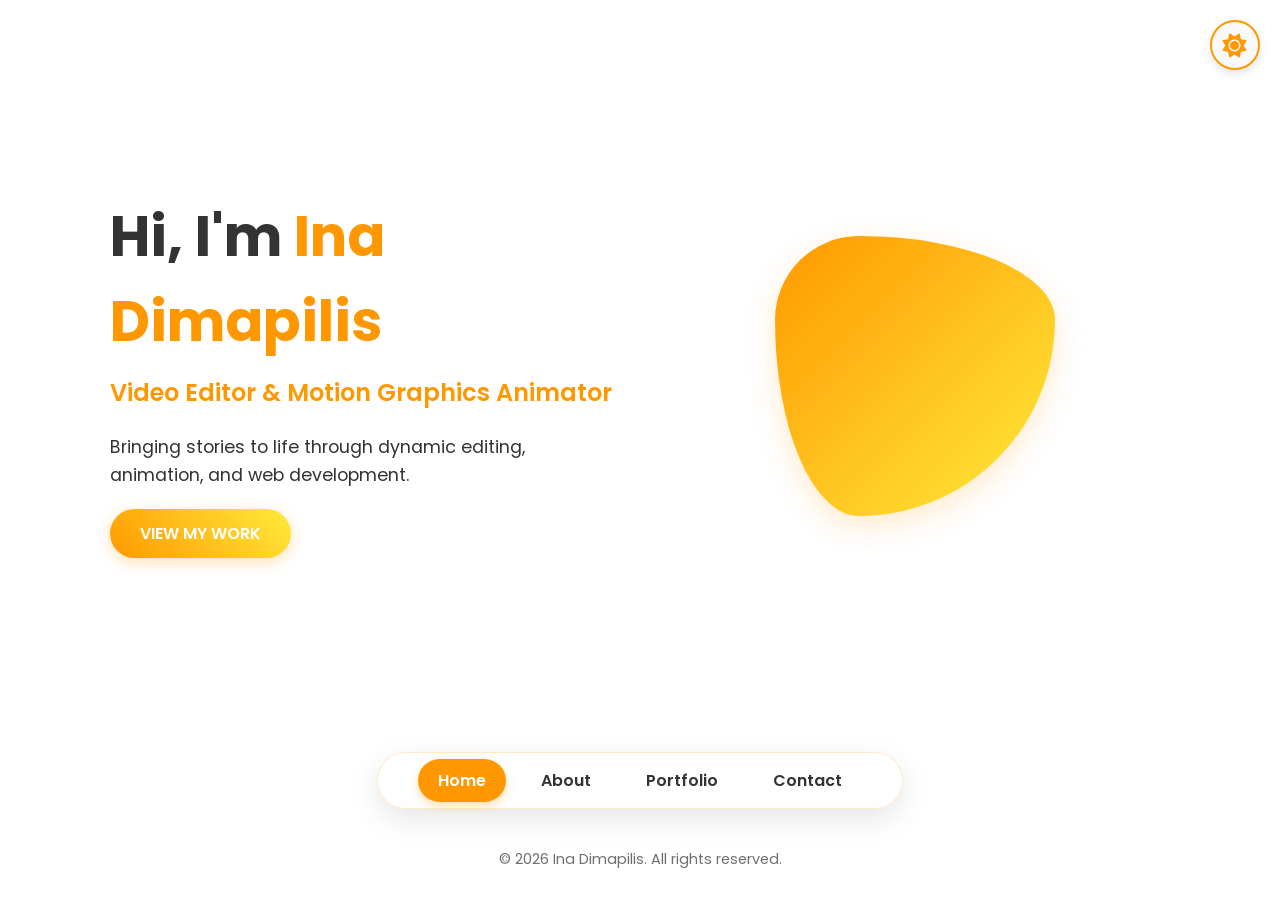
<file: index.html>
<!DOCTYPE html>
<html lang="en" data-theme="light">
<head>
    <meta charset="UTF-8">
    <meta name="viewport" content="width=device-width, initial-scale=1.0">
    <title>Home - Ina Dimapilis</title>
    <link rel="stylesheet" href="css/style.css">
    <!-- Font Awesome for icons -->
    <link rel="stylesheet" href="https://cdnjs.cloudflare.com/ajax/libs/font-awesome/6.4.0/css/all.min.css">
</head>
<body>
    <div class="theme-toggle">
        <button id="theme-btn" aria-label="Toggle Theme">
            <i class="fas fa-sun" id="sun-icon"></i>
            <i class="fas fa-moon" id="moon-icon" style="display:none;"></i>
        </button>
    </div>

    <main>
        
<section class="hero">
    <div class="hero-content fade-in">
        <h1 class="animate-title">Hi, I'm <span class="highlight">Ina Dimapilis</span></h1>
        <p class="subtitle typing-effect">Video Editor & Motion Graphics Animator</p>
        <p>Bringing stories to life through dynamic editing, animation, and web development.</p>
        <a href="portfolio.html" class="cta-btn pulse-anim">View My Work</a>
    </div>
    <div class="hero-graphic float-anim">
        <!-- Interactive Animated Shape -->
        <div class="interactive-shape" title="Click me!"></div>
    </div>
</section>

    </main>

    <nav class="bottom-nav">
        <ul>
            <li><a href="index.html" class="active">Home</a></li>
            <li><a href="about.html" class="">About</a></li>
            <li><a href="portfolio.html" class="">Portfolio</a></li>
            <li><a href="contact.html" class="">Contact</a></li>
        </ul>
    </nav>

    <footer>
        <p>&copy; 2026 Ina Dimapilis. All rights reserved.</p>
    </footer>

    <script src="javascript/script.js"></script>
</body>
</html>
</file>
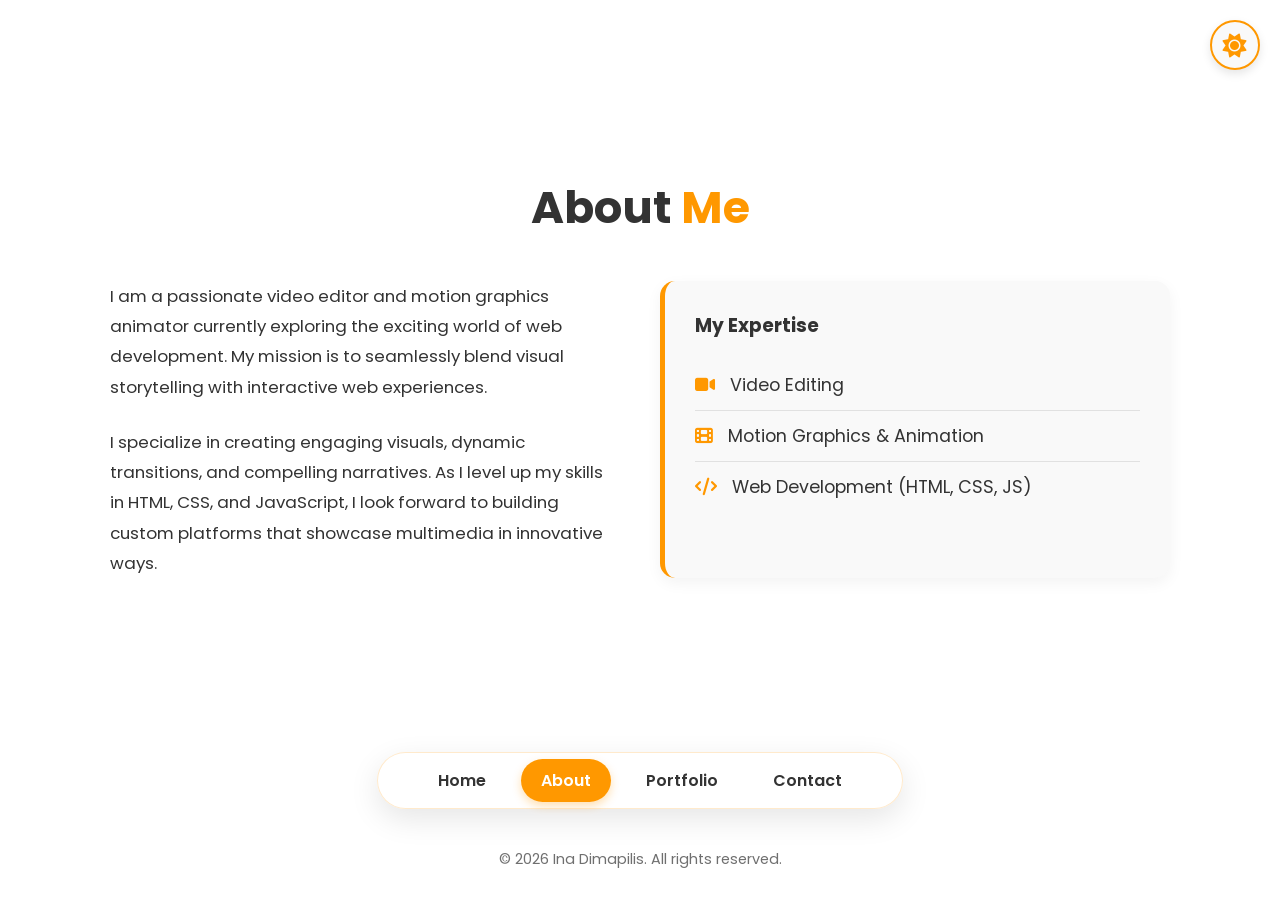
<file: about.html>
<!DOCTYPE html>
<html lang="en" data-theme="light">
<head>
    <meta charset="UTF-8">
    <meta name="viewport" content="width=device-width, initial-scale=1.0">
    <title>About - Ina Dimapilis</title>
    <link rel="stylesheet" href="css/style.css">
    <!-- Font Awesome for icons -->
    <link rel="stylesheet" href="https://cdnjs.cloudflare.com/ajax/libs/font-awesome/6.4.0/css/all.min.css">
</head>
<body>
    <div class="theme-toggle">
        <button id="theme-btn" aria-label="Toggle Theme">
            <i class="fas fa-sun" id="sun-icon"></i>
            <i class="fas fa-moon" id="moon-icon" style="display:none;"></i>
        </button>
    </div>

    <main>
        
<section class="page-content slide-up">
    <h2>About <span class="highlight">Me</span></h2>
    <div class="about-grid">
        <div class="about-text">
            <p>I am a passionate video editor and motion graphics animator currently exploring the exciting world of web development. My mission is to seamlessly blend visual storytelling with interactive web experiences.</p>
            <br>
            <p>I specialize in creating engaging visuals, dynamic transitions, and compelling narratives. As I level up my skills in HTML, CSS, and JavaScript, I look forward to building custom platforms that showcase multimedia in innovative ways.</p>
        </div>
        <div class="skills">
            <h3>My Expertise</h3>
            <ul>
                <li><i class="fas fa-video highlight"></i> Video Editing</li>
                <li><i class="fas fa-film highlight"></i> Motion Graphics & Animation</li>
                <li><i class="fas fa-code highlight"></i> Web Development (HTML, CSS, JS)</li>
            </ul>
        </div>
    </div>
</section>

    </main>

    <nav class="bottom-nav">
        <ul>
            <li><a href="index.html" class="">Home</a></li>
            <li><a href="about.html" class="active">About</a></li>
            <li><a href="portfolio.html" class="">Portfolio</a></li>
            <li><a href="contact.html" class="">Contact</a></li>
        </ul>
    </nav>

    <footer>
        <p>&copy; 2026 Ina Dimapilis. All rights reserved.</p>
    </footer>

    <script src="javascript/script.js"></script>
</body>
</html>
</file>
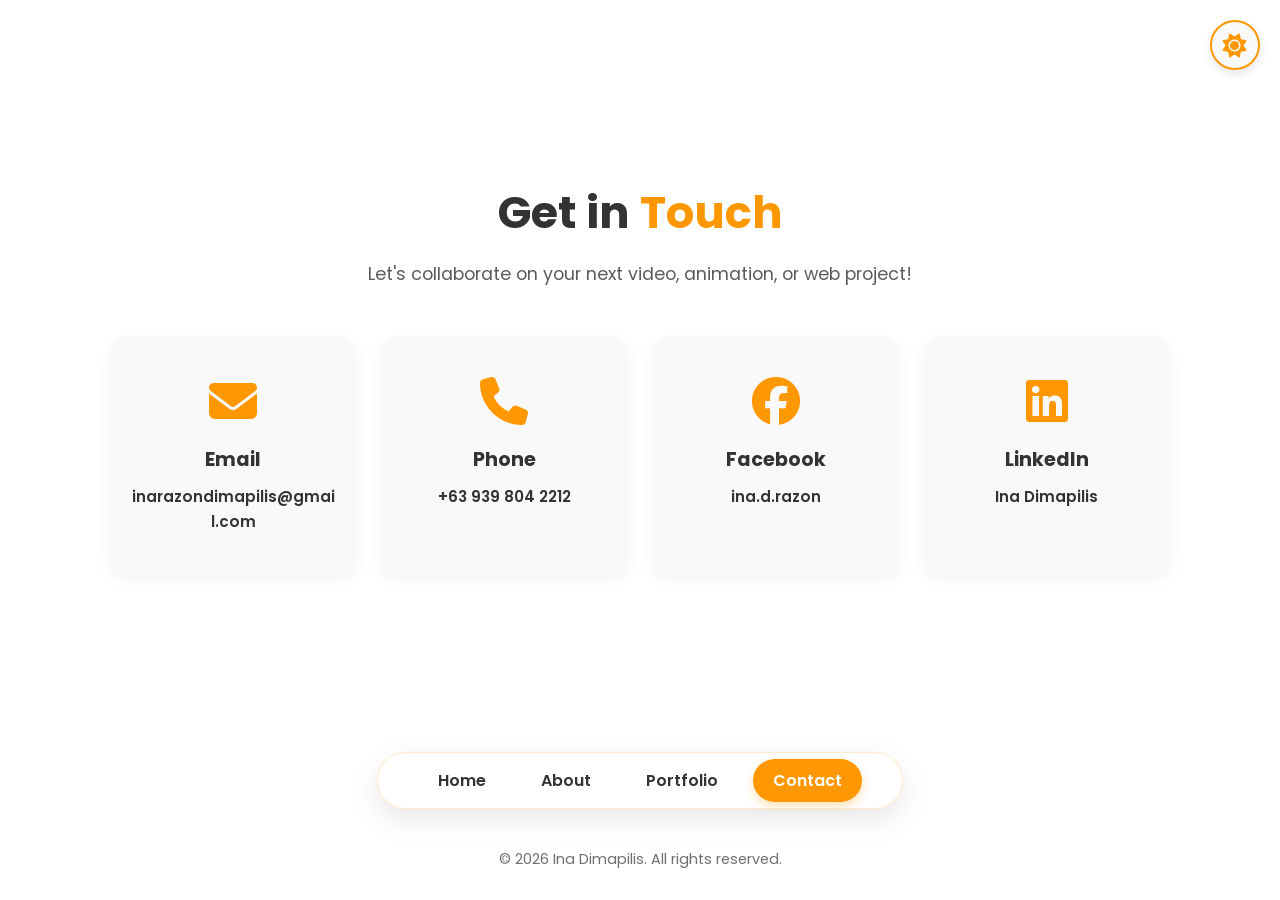
<file: contact.html>
<!DOCTYPE html>
<html lang="en" data-theme="light">
<head>
    <meta charset="UTF-8">
    <meta name="viewport" content="width=device-width, initial-scale=1.0">
    <title>Contact - Ina Dimapilis</title>
    <link rel="stylesheet" href="css/style.css">
    <!-- Font Awesome for icons -->
    <link rel="stylesheet" href="https://cdnjs.cloudflare.com/ajax/libs/font-awesome/6.4.0/css/all.min.css">
</head>
<body>
    <div class="theme-toggle">
        <button id="theme-btn" aria-label="Toggle Theme">
            <i class="fas fa-sun" id="sun-icon"></i>
            <i class="fas fa-moon" id="moon-icon" style="display:none;"></i>
        </button>
    </div>

    <main>
        
<section class="page-content slide-up">
    <h2>Get in <span class="highlight">Touch</span></h2>
    <p>Let's collaborate on your next video, animation, or web project!</p>
    
    <div class="contact-info-container">
        <div class="contact-card">
            <i class="fas fa-envelope"></i>
            <h3>Email</h3>
            <a href="mailto:inarazondimapilis@gmail.com">inarazondimapilis@gmail.com</a>
        </div>
        <div class="contact-card">
            <i class="fas fa-phone"></i>
            <h3>Phone</h3>
            <a href="tel:+639398042212">+63 939 804 2212</a>
        </div>
        <div class="contact-card">
            <i class="fab fa-facebook"></i>
            <h3>Facebook</h3>
            <a href="https://www.facebook.com/ina.d.razon" target="_blank">ina.d.razon</a>
        </div>
        <div class="contact-card">
            <i class="fab fa-linkedin"></i>
            <h3>LinkedIn</h3>
            <a href="https://www.linkedin.com/in/ina-dimapilis-676564393" target="_blank">Ina Dimapilis</a>
        </div>
    </div>
</section>

    </main>

    <nav class="bottom-nav">
        <ul>
            <li><a href="index.html" class="">Home</a></li>
            <li><a href="about.html" class="">About</a></li>
            <li><a href="portfolio.html" class="">Portfolio</a></li>
            <li><a href="contact.html" class="active">Contact</a></li>
        </ul>
    </nav>

    <footer>
        <p>&copy; 2026 Ina Dimapilis. All rights reserved.</p>
    </footer>

    <script src="javascript/script.js"></script>
</body>
</html>
</file>
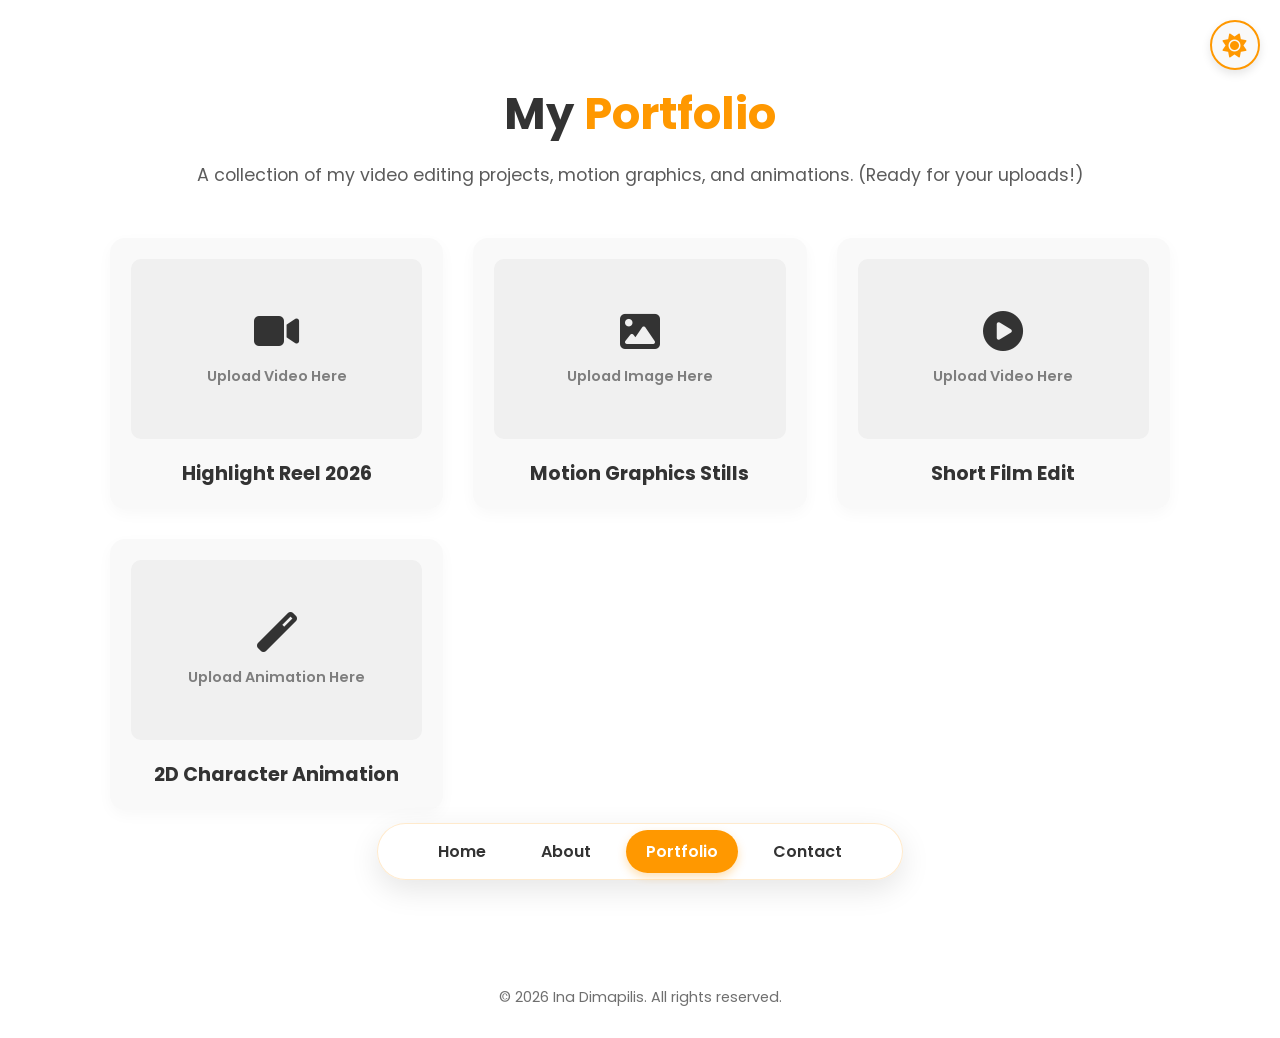
<file: portfolio.html>
<!DOCTYPE html>
<html lang="en" data-theme="light">
<head>
    <meta charset="UTF-8">
    <meta name="viewport" content="width=device-width, initial-scale=1.0">
    <title>Portfolio - Ina Dimapilis</title>
    <link rel="stylesheet" href="css/style.css">
    <!-- Font Awesome for icons -->
    <link rel="stylesheet" href="https://cdnjs.cloudflare.com/ajax/libs/font-awesome/6.4.0/css/all.min.css">
</head>
<body>
    <div class="theme-toggle">
        <button id="theme-btn" aria-label="Toggle Theme">
            <i class="fas fa-sun" id="sun-icon"></i>
            <i class="fas fa-moon" id="moon-icon" style="display:none;"></i>
        </button>
    </div>

    <main>
        
<section class="page-content slide-up">
    <h2>My <span class="highlight">Portfolio</span></h2>
    <p>A collection of my video editing projects, motion graphics, and animations. (Ready for your uploads!)</p>
    
    <div class="gallery">
        <!-- Placeholder for Video 1 -->
        <div class="gallery-item">
            <div class="media-placeholder">
                <i class="fas fa-video"></i>
                <p>Upload Video Here</p>
            </div>
            <h3>Highlight Reel 2026</h3>
        </div>
        <!-- Placeholder for Image 1 -->
        <div class="gallery-item">
            <div class="media-placeholder">
                <i class="fas fa-image"></i>
                <p>Upload Image Here</p>
            </div>
            <h3>Motion Graphics Stills</h3>
        </div>
        <!-- Placeholder for Video 2 -->
        <div class="gallery-item">
            <div class="media-placeholder">
                <i class="fas fa-play-circle"></i>
                <p>Upload Video Here</p>
            </div>
            <h3>Short Film Edit</h3>
        </div>
        <!-- Placeholder for Animation -->
        <div class="gallery-item">
            <div class="media-placeholder">
                <i class="fas fa-magic"></i>
                <p>Upload Animation Here</p>
            </div>
            <h3>2D Character Animation</h3>
        </div>
    </div>
</section>

    </main>

    <nav class="bottom-nav">
        <ul>
            <li><a href="index.html" class="">Home</a></li>
            <li><a href="about.html" class="">About</a></li>
            <li><a href="portfolio.html" class="active">Portfolio</a></li>
            <li><a href="contact.html" class="">Contact</a></li>
        </ul>
    </nav>

    <footer>
        <p>&copy; 2026 Ina Dimapilis. All rights reserved.</p>
    </footer>

    <script src="javascript/script.js"></script>
</body>
</html>
</file>
<file: css/style.css>
@import url('https://fonts.googleapis.com/css2?family=Poppins:wght@300;400;600;700&display=swap');

:root {
    --primary-color: #ff9800; /* Orange */
    --secondary-color: #ffeb3b; /* Yellow */
    --bg-color: #ffffff;
    --text-color: #333333;
    --card-bg: #f9f9f9;
    --nav-bg: rgba(255, 255, 255, 0.85);
    --transition: all 0.3s ease;
}

[data-theme="dark"] {
    --bg-color: #121212;
    --text-color: #e0e0e0;
    --card-bg: #1e1e1e;
    --nav-bg: rgba(18, 18, 18, 0.85);
}

* {
    margin: 0;
    padding: 0;
    box-sizing: border-box;
    font-family: 'Poppins', sans-serif;
}

body {
    background-color: var(--bg-color);
    color: var(--text-color);
    transition: var(--transition);
    display: flex;
    flex-direction: column;
    min-height: 100vh;
}

.highlight {
    color: var(--primary-color);
}

/* Theme Toggle */
.theme-toggle {
    position: fixed;
    top: 20px;
    right: 20px;
    z-index: 1000;
}
#theme-btn {
    background: var(--card-bg);
    border: 2px solid var(--primary-color);
    color: var(--primary-color);
    font-size: 1.5rem;
    cursor: pointer;
    padding: 10px;
    border-radius: 50%;
    width: 50px;
    height: 50px;
    display: flex;
    align-items: center;
    justify-content: center;
    transition: var(--transition);
    box-shadow: 0 4px 10px rgba(0,0,0,0.1);
}
#theme-btn:hover {
    background: var(--primary-color);
    color: #fff;
    transform: scale(1.1) rotate(15deg);
}

/* Main Content Area */
main {
    flex: 1;
    padding: 80px 20px 40px;
    max-width: 1100px;
    margin: 0 auto;
    width: 100%;
    display: flex;
    flex-direction: column;
    justify-content: center;
}

/* Hero Section (Index) */
.hero {
    display: flex;
    align-items: center;
    justify-content: space-between;
    gap: 40px;
    flex-wrap: wrap;
}
.hero-content {
    flex: 1;
    min-width: 300px;
}
.hero h1 {
    font-size: 3.5rem;
    margin-bottom: 10px;
}
.hero .subtitle {
    font-size: 1.5rem;
    font-weight: 600;
    color: var(--primary-color);
    margin-bottom: 20px;
}
.hero-content p {
    font-size: 1.1rem;
    line-height: 1.6;
    margin-bottom: 20px;
}
.cta-btn {
    display: inline-block;
    padding: 12px 30px;
    background: linear-gradient(45deg, var(--primary-color), var(--secondary-color));
    color: #fff;
    text-decoration: none;
    border-radius: 30px;
    font-weight: 600;
    transition: var(--transition);
    text-transform: uppercase;
    box-shadow: 0 4px 15px rgba(255, 152, 0, 0.3);
}
.cta-btn:hover {
    box-shadow: 0 8px 20px rgba(255, 152, 0, 0.5);
    transform: translateY(-3px);
}
.hero-graphic {
    flex: 1;
    display: flex;
    justify-content: center;
    align-items: center;
    min-width: 300px;
}

/* Interactive Animation Shape */
.interactive-shape {
    width: 280px;
    height: 280px;
    background: linear-gradient(135deg, var(--primary-color), var(--secondary-color));
    border-radius: 30% 70% 70% 30% / 30% 30% 70% 70%;
    transition: all 0.5s ease;
    cursor: pointer;
    box-shadow: 0 10px 30px rgba(255, 152, 0, 0.2);
}
.interactive-shape:hover {
    border-radius: 50%;
    transform: rotate(45deg) scale(1.05);
}

/* Generic Pages */
.page-content {
    text-align: center;
}
.page-content h2 {
    font-size: 2.8rem;
    margin-bottom: 15px;
}
.page-content > p {
    font-size: 1.1rem;
    color: var(--text-color);
    opacity: 0.8;
}

/* About Section */
.about-grid {
    display: grid;
    grid-template-columns: repeat(auto-fit, minmax(300px, 1fr));
    gap: 40px;
    margin-top: 40px;
    text-align: left;
}
.about-text p {
    font-size: 1.05rem;
    line-height: 1.8;
}
.about-grid .skills {
    background: var(--card-bg);
    padding: 30px;
    border-radius: 15px;
    border-left: 5px solid var(--primary-color);
    box-shadow: 0 5px 15px rgba(0,0,0,0.05);
}
.about-grid ul {
    list-style: none;
    margin-top: 20px;
}
.about-grid ul li {
    padding: 12px 0;
    font-size: 1.1rem;
    border-bottom: 1px solid rgba(128,128,128,0.2);
    display: flex;
    align-items: center;
    gap: 15px;
}
.about-grid ul li:last-child {
    border-bottom: none;
}

/* Portfolio Gallery */
.gallery {
    display: grid;
    grid-template-columns: repeat(auto-fit, minmax(250px, 1fr));
    gap: 30px;
    margin-top: 50px;
}
.gallery-item {
    background: var(--card-bg);
    border-radius: 15px;
    padding: 20px;
    transition: var(--transition);
    border: 1px solid transparent;
    box-shadow: 0 5px 15px rgba(0,0,0,0.03);
}
.gallery-item:hover {
    transform: translateY(-10px);
    border-color: var(--primary-color);
    box-shadow: 0 15px 30px rgba(0,0,0,0.1);
}
.media-placeholder {
    height: 180px;
    background: rgba(128,128,128,0.08);
    border-radius: 10px;
    display: flex;
    flex-direction: column;
    align-items: center;
    justify-content: center;
    color: var(--text-color);
    font-size: 2.5rem;
    margin-bottom: 20px;
}
.media-placeholder p {
    font-size: 0.9rem;
    margin-top: 15px;
    opacity: 0.6;
    font-weight: 600;
}
.gallery-item h3 {
    font-size: 1.2rem;
}

/* Contact Section */
.contact-info-container {
    display: grid;
    grid-template-columns: repeat(auto-fit, minmax(220px, 1fr));
    gap: 25px;
    margin-top: 50px;
}
.contact-card {
    background: var(--card-bg);
    padding: 40px 20px;
    border-radius: 15px;
    transition: var(--transition);
    box-shadow: 0 5px 15px rgba(0,0,0,0.05);
}
.contact-card:hover {
    transform: translateY(-10px);
    background: linear-gradient(135deg, var(--primary-color), var(--secondary-color));
    color: #121212;
}
.contact-card:hover a, .contact-card:hover h3 {
    color: #121212;
}
.contact-card i {
    font-size: 3rem;
    color: var(--primary-color);
    margin-bottom: 20px;
    transition: var(--transition);
}
.contact-card:hover i {
    color: #121212;
}
.contact-card h3 {
    font-size: 1.2rem;
    margin-bottom: 10px;
}
.contact-card a {
    color: var(--text-color);
    text-decoration: none;
    font-size: 0.95rem;
    font-weight: 600;
    word-break: break-word;
}

/* Bottom Navigation */
.bottom-nav {
    position: sticky;
    bottom: 20px;
    background: var(--nav-bg);
    backdrop-filter: blur(10px);
    -webkit-backdrop-filter: blur(10px);
    padding: 15px 40px;
    border-radius: 50px;
    margin: 40px auto 20px;
    width: max-content;
    max-width: 95%;
    box-shadow: 0 10px 30px rgba(0,0,0,0.1);
    border: 1px solid rgba(255, 152, 0, 0.2);
    z-index: 100;
}
.bottom-nav ul {
    list-style: none;
    display: flex;
    gap: 15px;
    flex-wrap: wrap;
    justify-content: center;
}
.bottom-nav a {
    color: var(--text-color);
    text-decoration: none;
    font-weight: 600;
    padding: 10px 20px;
    border-radius: 25px;
    transition: var(--transition);
}
.bottom-nav a:hover, .bottom-nav a.active {
    background: var(--primary-color);
    color: #fff;
    box-shadow: 0 4px 10px rgba(255, 152, 0, 0.3);
}

/* Footer */
footer {
    text-align: center;
    padding: 20px;
    font-size: 0.9rem;
    opacity: 0.7;
    margin-bottom: 10px;
}

/* Keyframe Animations */
.fade-in {
    animation: fadeIn 1.2s ease forwards;
}
.slide-up {
    animation: slideUp 1s ease forwards;
}
.float-anim {
    animation: float 5s ease-in-out infinite;
}
.pulse-anim {
    animation: pulse 2.5s infinite;
}

@keyframes fadeIn {
    from { opacity: 0; transform: scale(0.95); }
    to { opacity: 1; transform: scale(1); }
}
@keyframes slideUp {
    from { opacity: 0; transform: translateY(40px); }
    to { opacity: 1; transform: translateY(0); }
}
@keyframes float {
    0% { transform: translateY(0px); }
    50% { transform: translateY(-15px); }
    100% { transform: translateY(0px); }
}
@keyframes pulse {
    0% { box-shadow: 0 0 0 0 rgba(255, 152, 0, 0.6); }
    70% { box-shadow: 0 0 0 15px rgba(255, 152, 0, 0); }
    100% { box-shadow: 0 0 0 0 rgba(255, 152, 0, 0); }
}

/* Mobile Responsiveness */
@media (max-width: 768px) {
    .hero h1 { font-size: 2.5rem; }
    .bottom-nav { padding: 12px 20px; }
    .bottom-nav a { padding: 8px 12px; font-size: 0.9rem; }
    .interactive-shape { width: 220px; height: 220px; }
}
</file>
